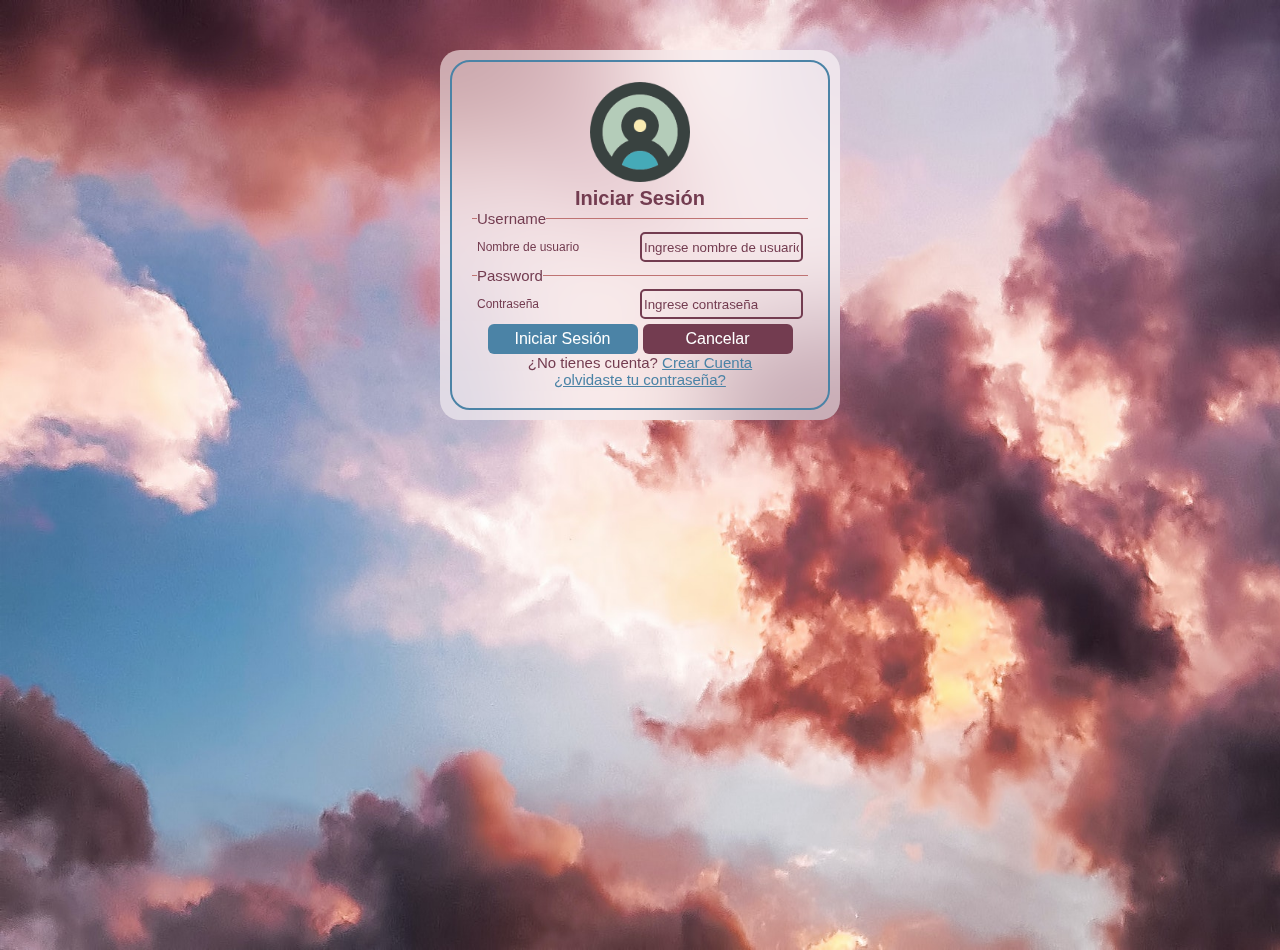
<file: index.html>
<!DOCTYPE html>
<html lang="es">
<head>
    <meta charset="UTF-8">
    <meta http-equiv="X-UA-Compatible" content="IE=edge">
    <meta name="viewport" content="width=device-width, initial-scale=1.0">
    <link rel="stylesheet" href="/css/style.css">
    <link rel="shortcut icon" href="/public/source/icons/icono.png" type="image/x-icon">
    <title>Iniciar Sesión</title>
</head>
<body>

    <main>
        <div class="form-box">
            <img src="/public/source/icons/icono.png" alt="">
            <h1>Iniciar Sesión</h1>
            <form action="">
                <fieldset>
                    <legend>Username</legend>
                    <label for="userName">Nombre de usuario</label>
                    <input type="text" name="userName" id="userName" placeholder="Ingrese nombre de usuario" required>
                </fieldset>
                <fieldset>
                    <legend>Password</legend>
                    <label for="userName">Contraseña</label>
                    <input type="password" name="userName" id="userName" placeholder="Ingrese contraseña" required>
                </fieldset>
                <div class="button-box">
                    <button type="submit" class="box_button success"><a href="./public/pages/home.html">Iniciar Sesión</a></button>
                    <button class="box_button cancel" type="reset"><a href="#">Cancelar</a></button>
                </div>
                <div class="message-box">
                    <span>¿No tienes cuenta? <a href="/public/pages/register.html">Crear Cuenta</a></span>
                    <a href="/public/pages/pass_recover.html">¿olvidaste tu contraseña?</a>
                </div>
            </form>
        </div>
    </main>

</body>
</html>
</file>
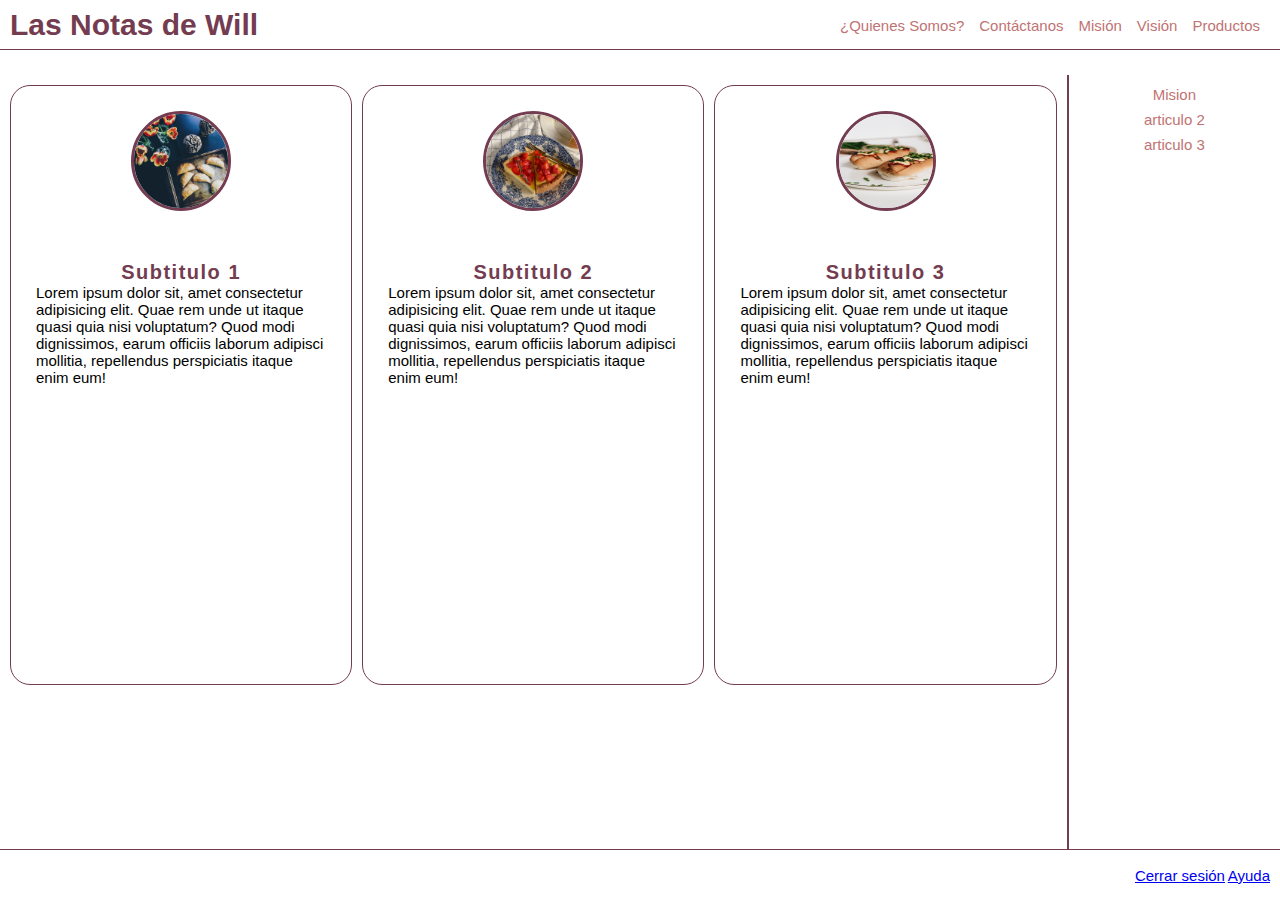
<file: public/pages/home.html>
<!DOCTYPE html>
<html lang="es">

<head>
    <meta charset="UTF-8">
    <meta http-equiv="X-UA-Compatible" content="IE=edge">
    <meta name="viewport" content="width=device-width, initial-scale=1.0">
    <title>Las Notas de Will</title>
    <link rel="stylesheet" href="../../css/home/style.css">
    <link rel="stylesheet" href="https://cdnjs.cloudflare.com/ajax/libs/font-awesome/6.3.0/css/all.min.css"
        integrity="sha512-SzlrxWUlpfuzQ+pcUCosxcglQRNAq/DZjVsC0lE40xsADsfeQoEypE+enwcOiGjk/bSuGGKHEyjSoQ1zVisanQ=="
        crossorigin="anonymous" referrerpolicy="no-referrer" />
</head>

<body>
    <header>
        <h1><a href="#">Las Notas de Will </a></h1>
        <nav>
            <ul>
                <li>
                    <a href="./QuienesSomos.html">¿Quienes Somos?</a>
                </li>
                <li>
                    <a href="#">Contáctanos</a>
                </li>
                <li>
                    <a href="#">Misión</a>
                </li>
                <li>
                    <a href="#">Visión</a>
                </li>
                <li>
                    <a href="#">Productos</a>
                </li>
            </ul>
        </nav>
    </header>
    <main class="home-container">
        <article>
            <section class="section-header">
                <img src="../source/img/empanadas.jpg" alt="empanadas">
            </section>
            <section class="section-body">
                <h2>Subtitulo 1</h2>
                <p>Lorem ipsum dolor sit, amet consectetur adipisicing elit. Quae rem unde ut itaque quasi quia nisi
                    voluptatum? Quod modi dignissimos, earum officiis laborum adipisci mollitia, repellendus
                    perspiciatis itaque enim eum!</p>
            </section>
        </article>
        <article>
            <section class="section-header">
                <img src="../source/img/tarta-de-fresas.jpg" alt="tarta de fresas">
            </section>
            <section class="section-body">
                <h2>Subtitulo 2</h2>
                <p>Lorem ipsum dolor sit, amet consectetur adipisicing elit. Quae rem unde ut itaque quasi quia nisi
                    voluptatum? Quod modi dignissimos, earum officiis laborum adipisci mollitia, repellendus
                    perspiciatis itaque enim eum!</p>
            </section>
        </article>
        <article>
            <section class="section-header">
                <img src="../source/img/perro-caliente.jpg" alt="perro caliente">
            </section>
            <section class="section-body">
                <h2>Subtitulo 3</h2>
                <p>Lorem ipsum dolor sit, amet consectetur adipisicing elit. Quae rem unde ut itaque quasi quia nisi
                    voluptatum? Quod modi dignissimos, earum officiis laborum adipisci mollitia, repellendus
                    perspiciatis itaque enim eum!</p>
            </section>
        </article>
    </main>
    <nav class="burger-menu">
        <ul>
            <li><a href="#">Mision</a></li>
            <li><a href="#">articulo 2</a></li>
            <li><a href="#">articulo 3</a></li>
        </ul>
    </nav>
    <footer>
        <div class="social-media">
            <a href="https://es-la.facebook.com/" target="_blank">
                <i class="fa-brands fa-facebook"></i> 
            </a>
            <a href="https://github.com/" target="_blank">
                <i class="fa-brands fa-github"></i>
            </a>
            <a href="https://co.linkedin.com/" target="_blank">
                <i class="fa-brands fa-linkedin"></i>
            </a>
        </div>

        <div class="options">
            <span>
                <a href="../../index.html">Cerrar sesión</a>
            </span>
            <span>
                <a href="#">Ayuda</a>
            </span>
        </div>
    </footer>
</body>

</html>
</file>
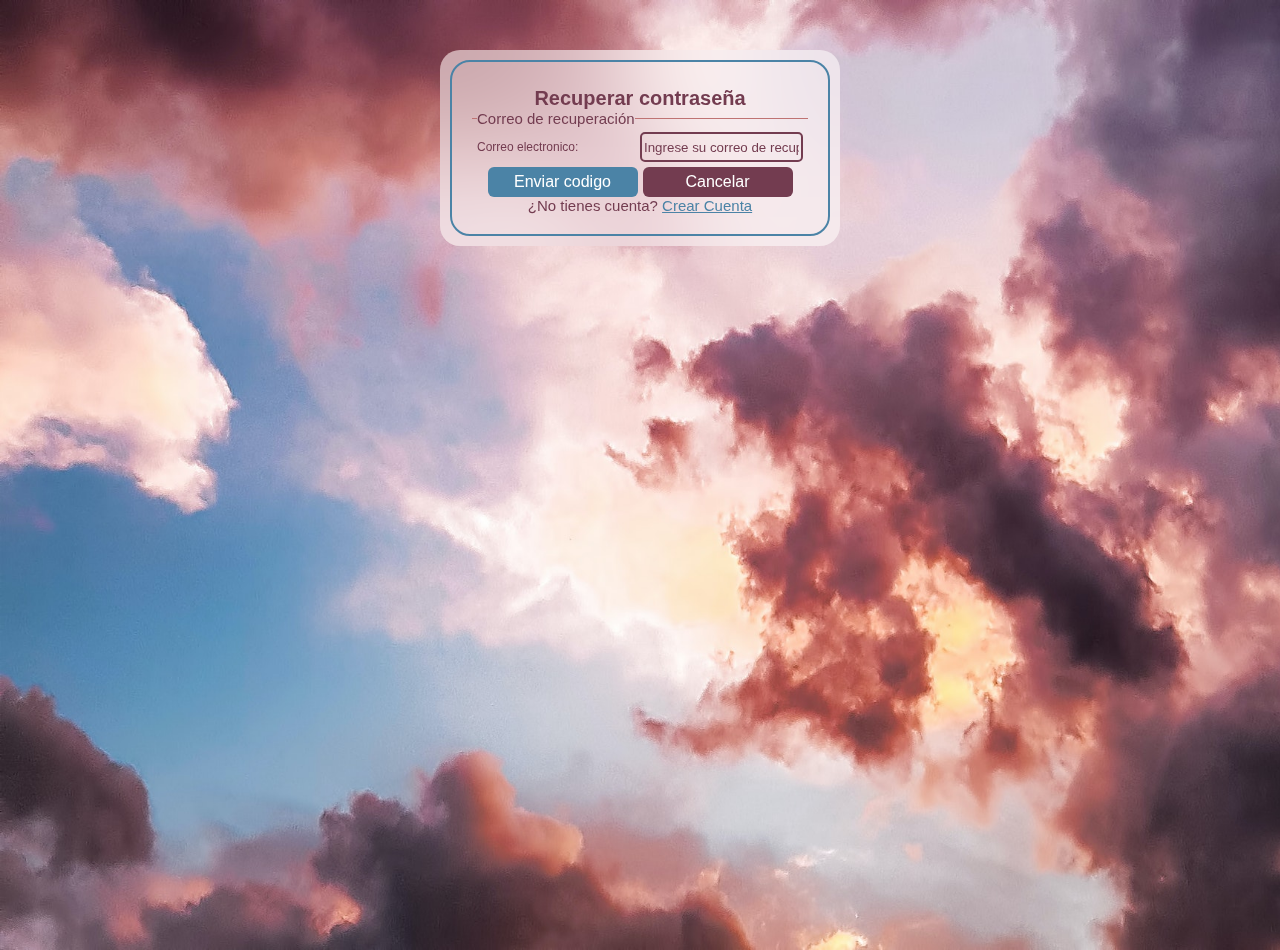
<file: public/pages/pass_recover.html>
<!DOCTYPE html>
<html lang="es">
<head>
    <meta charset="UTF-8">
    <meta http-equiv="X-UA-Compatible" content="IE=edge">
    <meta name="viewport" content="width=device-width, initial-scale=1.0">
    <title>Recuperar contraseña</title>
    <link rel="stylesheet" href="../../css/style.css">
    <link rel="shortcut icon" href="../source/icons/icono.png" type="image/x-icon">
</head>
<body>
    <main>
        <div class="form-box">
            <h1>Recuperar contraseña</h1>
            <form action="">
                <fieldset>
                    <legend>Correo de recuperación</legend>
                    <label for="email">Correo electronico:</label>
                    <input type="email" name="email" id="email" placeholder="Ingrese su correo de recuperación" required>
                </fieldset>
                <div class="button-box">
                    <input class="box_button success" type="submit" value="Enviar codigo">
                    <button class="box_button cancel" type="reset"><a href="/index.html">Cancelar</a></button>
                </div>
                <div class="message-box">
                    <span>¿No tienes cuenta? <a href="/public/pages/register.html">Crear Cuenta</a></span>
                </div>
            </form>
        </div>
    </main>
</body>
</html>
</file>
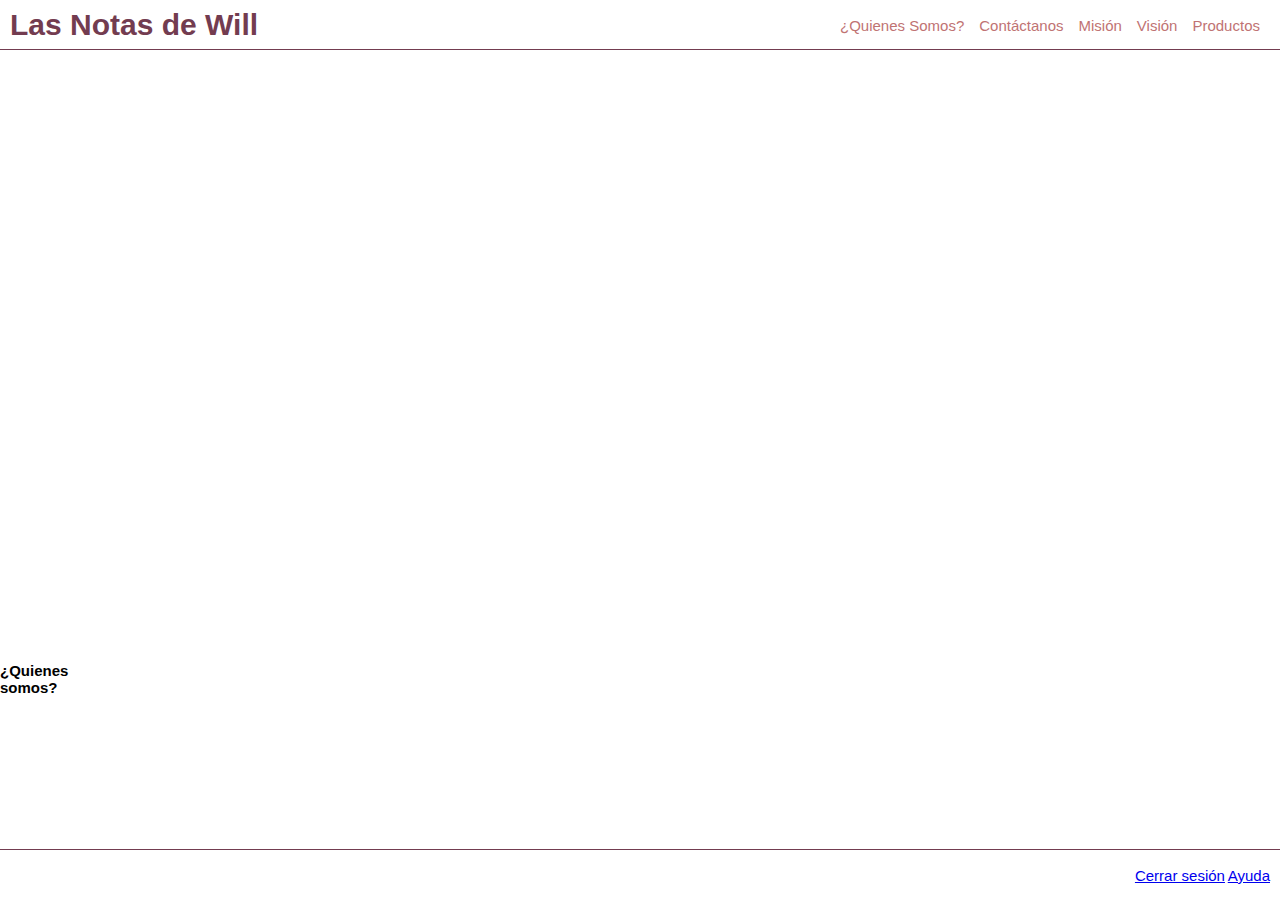
<file: public/pages/QuienesSomos.html>
<!DOCTYPE html>
<html lang="es">

<head>
    <meta charset="UTF-8">
    <meta http-equiv="X-UA-Compatible" content="IE=edge">
    <meta name="viewport" content="width=device-width, initial-scale=1.0">
    <title>Las Notas de Will</title>
    <link rel="stylesheet" href="../../css/home/style.css">
    <link rel="stylesheet" href="https://cdnjs.cloudflare.com/ajax/libs/font-awesome/6.3.0/css/all.min.css"
        integrity="sha512-SzlrxWUlpfuzQ+pcUCosxcglQRNAq/DZjVsC0lE40xsADsfeQoEypE+enwcOiGjk/bSuGGKHEyjSoQ1zVisanQ=="
        crossorigin="anonymous" referrerpolicy="no-referrer" />
</head>

<body>
    <header>
        <h1><a href="./home.html">Las Notas de Will </a></h1>
        <nav>
            <ul>
                <li>
                    <a href="#">¿Quienes Somos?</a>
                </li>
                <li>
                    <a href="#">Contáctanos</a>
                </li>
                <li>
                    <a href="#">Misión</a>
                </li>
                <li>
                    <a href="#">Visión</a>
                </li>
                <li>
                    <a href="#">Productos</a>
                </li>
            </ul>
        </nav>
    </header>
    <main class="quienes-somos-container">
       
        <h2>¿Quienes somos?</h2>

    </main>
    <footer>
        <div class="social-media">
            <a href="https://es-la.facebook.com/" target="_blank">
                <i class="fa-brands fa-facebook"></i> 
            </a>
            <a href="https://github.com/" target="_blank">
                <i class="fa-brands fa-github"></i>
            </a>
            <a href="https://co.linkedin.com/" target="_blank">
                <i class="fa-brands fa-linkedin"></i>
            </a>
        </div>

        <div class="options">
            <span>
                <a href="../../index.html">Cerrar sesión</a>
            </span>
            <span>
                <a href="#">Ayuda</a>
            </span>
        </div>
    </footer>
</body>

</html>
</file>
<file: css/style.css>
:root{
    --barras:rgb(255, 255, 255,0.5);
    --cancel:#733c50;
    --legends:#4B83A6;
    --fondo:#bf7373;
    --letra:white;
    --letra-blanca:#733c50;
    --success-hover:rgb(74, 130, 165,0.6);
    --cancel-hover:rgb(115, 60, 80,0.6);
}

*{
    box-sizing: border-box;
    margin: 0;
    padding: 0;
}

html{
    font-size: 62.5%;
    font-family: Arial, Helvetica, sans-serif;
}

body{
    width: 100%;
    height: 100vh;
    background-image: url("../public/source/img/fondo.jpg");
    background-size:cover;
}

main{

    margin: 50px auto;
    padding: 10px;

    width: 400px;

    background-color: var(--barras);
    border-radius: 20px;
    backdrop-filter: blur(50px);

}

main img{

    width: 100px;

}

.form-box{

    padding: 20px;

    width: 100%;
    height: 100%;

    display: flex;
    flex-direction: column;
    justify-content: center;

    border: 2px solid var(--legends);
    border-radius: 20px;

}

.form-box img{

    margin: 0 auto;

}

.form-box h1{

    margin: 0 auto;
    margin-top: 5px;

    color: var(--letra-blanca);

}

.form-box form{

    height: 70%;

    display: flex;
    flex-direction: column;
    justify-content: space-evenly;

}

form{

    font-size: 1.2rem;
    color: var(--letra-blanca);

}

form fieldset{
    
    padding: 5px;

    display: grid;
    grid-template-columns: repeat(2,1fr);
    align-items: center;
    row-gap: 5px;

    border: 0.1rem solid var(--fondo);
    border-bottom: none;
    border-left: none;
    border-right: none;

}

fieldset legend{

    font-size: 1.5rem;

}

fieldset input{

    padding: 2px;

    width: 100%;
    height: 30px;

    color: var(--cancel);

    background: none;
    border-radius: 5px;

}

fieldset input::placeholder{
    
    color: var(--letra-blanca);

}

fieldset input:invalid{

    border: 0.2rem solid var(--cancel);

}

fieldset input:valid{

    border: 0.2rem solid var(--legends);

}

form .button-box{

    display:grid;
    grid-template-columns: repeat(2,150px);
    column-gap: 5px;
    justify-content: center;

}

.button-box .box_button{
    
    height: 30px;


    font-size: 1.6rem;
    color: var(--letra);
    

    border-radius: 6px;

}

.button-box .success{

    background-color: var(--legends);
    border: none;

}
.button-box .success a{

    text-decoration: none;
    color: var(--letra);

}

.button-box .success:hover{
    background-color: var(--success-hover);
}

.button-box .success:active{
    color: var(--legends);

    background-color: var(--barras);
    border:2px solid var(--legends);
}

.button-box .cancel{

    background-color: var(--cancel);
    border: none;
    
}

.button-box .cancel a{
    text-decoration: none;
    color: var(--letra);
}

.button-box .cancel:hover{
    background-color: var(--cancel-hover);
}

.button-box .cancel:active{
    color: var(--cancel);

    background-color: var(--barras);
    border: 2px solid var(--cancel);
}

.message-box{

    font-size: 1.5rem;
    text-align: center;

    display: flex;
    flex-direction: column;
    justify-content: center;

}

.message-box a{

    color: var(--legends);

}

.message-box a:hover{
    color: var(--cancel);
}

.message-box a:active{
    color: var(--fondo);
}
</file>
<file: css/home/style.css>
:root{
    --barras:rgb(255, 255, 255);
    --cancel:#733c50;
    --legends:#4B83A6;
    --fondo:#bf7373;
    --letra:white;
    --letra-blanca:#733c50;
    --success-hover:rgb(74, 130, 165,0.6);
    --cancel-hover:rgb(115, 60, 80,0.6);
}

*{
    margin: 0;
    padding: 0;
    box-sizing: border-box;
}

html{
    font-size: 62.5%;
    font-family: Arial, Helvetica, sans-serif;
}

body{
    width: 100%;
    height: 100vh;

    display: grid;
    grid-template-columns: repeat(12,1fr);

}

header{
    width: 100%;
    max-height: 50px;

    padding: 0 10px;
    
    grid-column-start: 1;
    grid-column-end: 13;

    display: flex;
    justify-content: space-between;
    align-items: center;

    background-color: var(--barras);
    border-bottom: 0.1rem var(--cancel) solid;
}

header nav{

    padding: 0px 5px;

    height: 100%;

}

header nav ul{
    height: 50px;

    display: flex;
    align-items: center;
}

header nav li{

    height: 100%;

    margin-left: 5px;
    padding: 5px;

    display: flex;
    justify-content: center;
    align-items: center;

    font-size: 1.5rem;
    text-align: center;

    cursor: pointer;

}

header nav li:hover{

    background-color: var(--cancel);

}

header nav li:hover a{

    color: var(--barras);

}

header a{

    text-decoration: none;
    
    color: var(--fondo);

}

header h1 a{

    font-size: 3rem;

    color: var(--cancel)

}

/*Home*/
.home-container{

    height: 800px;

    padding: 10px;

    grid-column-start: 1;
    grid-column-end: 11;

    display: grid;
    grid-template-columns: repeat(3,1fr);
    justify-content: start;
    column-gap: 10px;
    row-gap: 10px;

}

.home-container article{

    max-width: 350px;
    max-height: 600px;

    display: flex;
    flex-direction: column;
    justify-content: start;

    border-radius: 20px;
    border: 0.1rem solid var(--cancel);

}

.home-container section{

    padding: 25px;
    
    display: flex;
    flex-direction: column;
    justify-content: center;
    align-items: center;

}

.home-container section img{

    width: 100px;
    height: 100px;

    border-radius: 100%;
    border: 0.3rem solid var(--cancel);

}

.home-container .section-body h2{

    font-size: 2rem;
    letter-spacing: 0.15rem;
    color: var(--cancel);

}

.home-container .section-body p{

    font-size: 1.5rem;

}
/*fin home*/

/*quienes somos*/
.quienes-somos-container{

    display: flex;
    justify-content: center;
    align-items: center;

}
/*fin quienes somos*/
.burger-menu{

    padding: 5px;

    grid-column-start: 11;
    grid-column-end: 13;

    border-left: 0.2rem solid var(--cancel);

}

.burger-menu ul{

    padding: 2px;

    display: flex;
    flex-direction: column;
    justify-content: center;
    align-items: center;

}

.burger-menu li{

    padding: 5px;

    width: 100%;
    height: 25px;

    display: flex;
    justify-content: center;
    align-items: center;

    list-style: none;

}

.burger-menu li:hover{

    color: var(--barras);

    background-color: var(--cancel);

}

.burger-menu li:hover a{

    color: var(--barras);

}

.burger-menu a{

    font-size: 1.5rem;
    text-decoration: 0;
    color: var(--fondo);
    text-align: center;
    text-justify: center;

}


footer{

    width: 100%;

    position: absolute;

    grid-column-start: 1;
    grid-column-end: 13;

    bottom: 0;

    display: flex;
    justify-content: space-between;
    align-items: center;

    background-color: var(--barras);
    border-top: 0.1rem solid var(--cancel);

}

footer .social-media{

    height: 50px;

    display: flex;
    align-items: center;
    column-gap: 10px;

}

.social-media .fa-brands{

    font-size: 2.5rem;

}

.social-media .fa-facebook,
.social-media .fa-facebook:link{

    color:#1877f2;

}

.social-media .fa-github,
.social-media .fa-github:link{

    color: #000000;

}

.social-media .fa-linkedin,
.social-media .fa-linkedin:link{

    color:#0A5DA6;

}

footer .options{

    padding: 10px;

}

.options a{
    font-size: 1.5rem;
}
</file>
